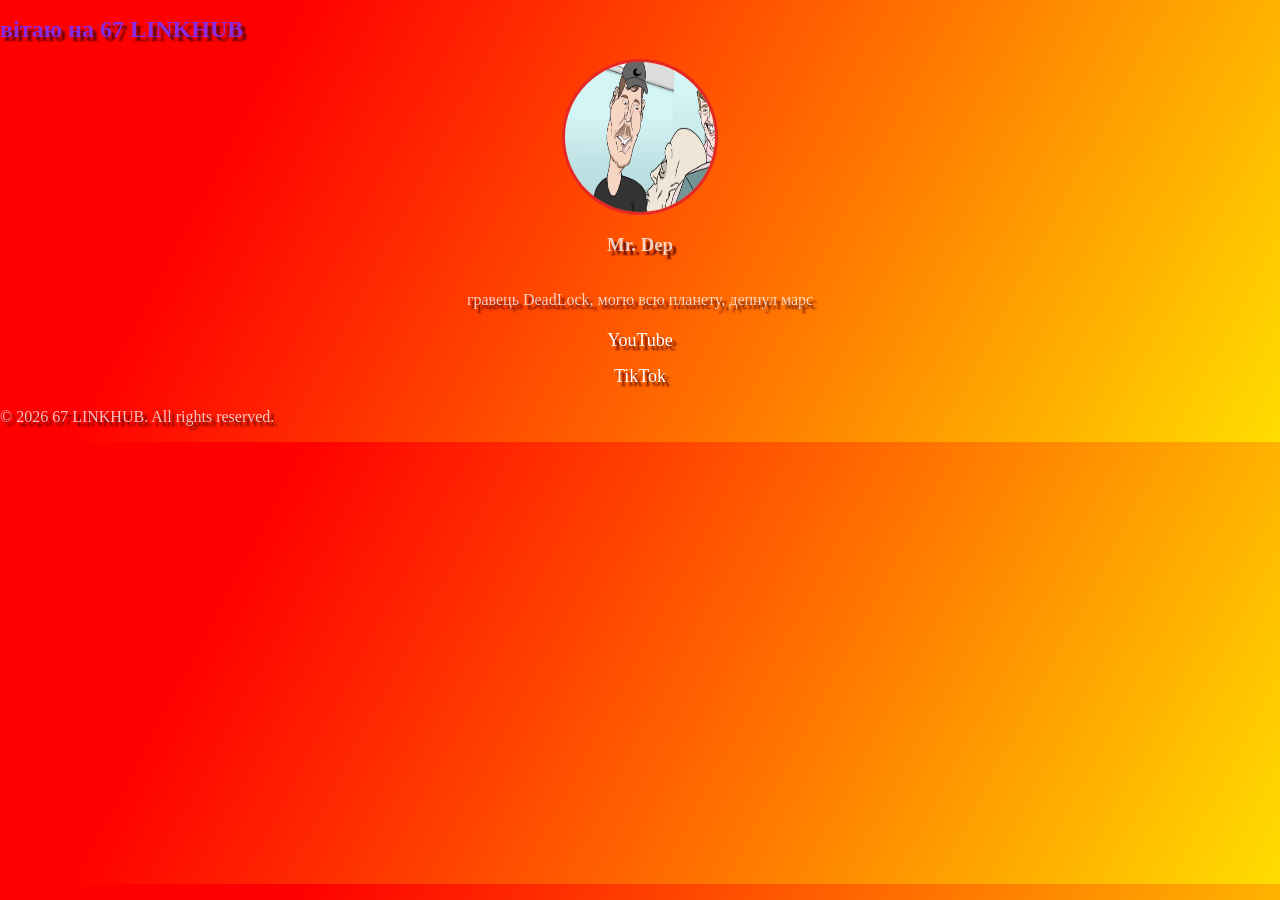
<file: 5.1/index.html>
<!DOCTYPE html>
<html lang="en">
<head>
    <meta charset="UTF-8">
    <meta name="viewport" content="width=device-width, initial-scale=1.0">
    <title>Kyrylo LINKHUB</title>
    <link rel="stylesheet" href="style.css">
</head>
<body>
    <h1 class="heading">вітаю на 67 LINKHUB</h1>
    
    <div class="container">
        <img class="profile-image" src="img/mr-beast-good-boy.jpg" width="200">
        <h3 class="profile-name">Mr. Dep</h3>
        <p class="profile">гравець DeadLock, могю всю планету, депнул марс</p>
        <div class="links">
            <a class="link" href="https://www.youtube.com/channel/UCJGbR-rRUX_fvWPIlKBOh4A" target="blank">YouTube</a>
            <a class="link" href="https://www.tiktok.com/discover/%D0%BC%D0%B8%D1%81%D1%82%D0%B5%D1%80-%D0%B4%D0%B5%D0%BF%D0%BF" target="_blank">TikTok</a>
        </div>
    </div>
</div>
<footer>
    <p>&copy; 2026 67 LINKHUB. All rights reserved.</p>
</footer>
</body>
</html>
</file>
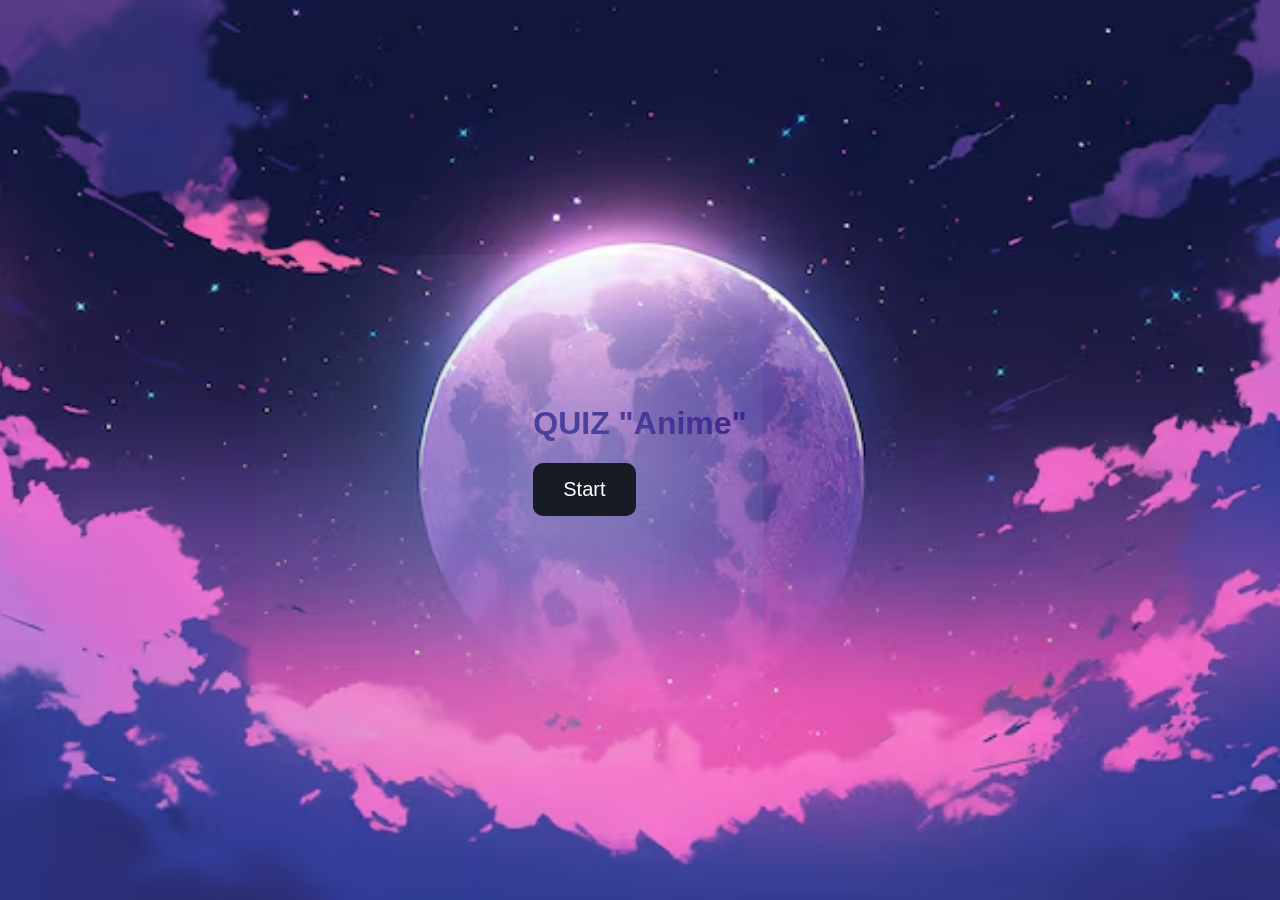
<file: 5.2/index.html>
<!DOCTYPE html>
<html lang="uk">
    <head>
        <link rel="stylesheet"href="style.css">
    </head>
<body>
    

<div class="app-container">
    <div id="start-screen" class="screen">
        <h1></h1>
        <h1> QUIZ "Anime"</h1>
        <button id='start-btn'>Start</button>

    </div>

    <div id="quiz-screen" class="screen hide">
        <div class='header'>
            <span id=timer>Чяс: 15 секунд</span>
            <span id='score-display'>Бали: 0</span>
        </div>
        <h2 id="question-text">Питання</h2>
        <div id="answers-container">
            
        </div>
    </div>

    <div id="result-screen" class="screen hide">
        <h2> Quiz пройдено на</h2>
        <p class = 'result-text'></p>
        <button id='restart-btn'>Повернутися </button>

    </div>
</div>
<script src="script.js"></script>
</body>
</html>
</file>
<file: 5.1/style.css>
.heading {
    color: blueviolet;
    font-size: 24px;
    font-weight: bold;
}
body{
    margin: 0;
    padding: 0;
    width: 100%;
    height: 100%;
    background-size: cover;
    background-repeat: no-repeat;
    background-position: center;
    color:rgba(255, 255, 255, 0.758);
    text-shadow: 4px 4px 2px rgba(86, 4, 4, 0.893);
    font-family: 'courier new', gothman, bold,;

    background: #ffdd00;
    background: linear-gradient(152deg,#ffdd00 0%, #ff0000 80%);
    background: -webkit-linear-gradient(152deg,#ffdd00 0%, #ff0000 80%);
    background: -moz-linear-gradient(152deg,#ffdd00 0%, #ff0000 80%);
}
.container {
    display: flex;
    justify-content: center;
    align-items: center;
    flex-direction: column;
}

.profile-image {
    width: 150px;
    height: 150px;
    border-radius: 67%;
    border: 3px solid rgb(228, 39, 39)
}


.links {
    display: flex;
    flex-direction: column;
    align-items: center;
    gap: 5px;
}

.link {
    text-decoration: none;
    color: white;
    background-color: rgba(0, 0, 0, 0);
    width: 200px;
    text-align: center;
    
    font-size: 18px;
    padding: 5px 10px;
    border-radius: 5px;
    transition: background-color 0.3s ease;
}

.link:hover {
    background-color: rgba(0, 17, 91, 0.724);
    color: rgb(219, 243, 255);
}
</file>
<file: 5.2/style.css>
/* Cкопіюй код з минулого уроку */
body {
    font-family: 'Arial', sans-serif;
    background-image: url("image/anime.avif");
    background-size: cover;
    background-position: center;
    color: #333;
    display: flex;
    justify-content: center;
    align-items: center;
    height: 100vh;
    margin: 0;
}

.hide {
    display:none;
}

.correct {
    background-color: #6bf2b3 ;
}

.wrong {
    background-color: #161b24 ;
    color: white;
}
#start-btn {
    background-color: #161b24;
    color: white;
    padding: 15px 30px;
    border: none;
    border-radius: 10px;
    font-size: 20px;
    cursor: pointer;
    box-shadow: -11px -1px 400px 75px rgba(143,231,237,0.75);
}

#restart-btn {
    background-color: #161b24;
    color: white;
    padding: 15px 30px;
    border: none;
    border-radius: 10px;
    font-size: 20px;
    cursor: pointer;
    box-shadow: -11px -1px 400px 75px rgba(143,231,237,0.75);
}




#question-text {
     background-color: #000d21;
    color: white;
    padding: 15px 30px;
    border: none;
    border-radius: 10px;
    font-size: 20px;
    cursor: pointer;
    box-shadow: -11px -1px 400px 75px rgba(143,231,237,0.75);
}
#answers-container {
    display: flex;
    flex-direction: column;
    gap: 12px;
    margin-top: 20px;
}


.answer-btn {
    background-color: #cdddf7;
    color: #333;
    border: 5px solid #b1c2de;
    border-radius: 8px;
    padding: 12px 20px;
    font-size: 26px;
    font-weight: 500;
    cursor: pointer;
    transition: all 0.2s ease-in-ease-out;
    text-align: left;
}


.answer-btn:hover {
    background-color: #e2e8f0;
    border-color: #bcccdc;
    transform: translateY(-2px);
}


.answer-btn.correct {
    background-color: #67e6a6 !important;
    color: #deffee !important;
    border-color: #2fd683 !important;
}


.answer-btn.wrong {
    background-color: #ffb8b8 !important;
    color: #ffdede !important;
    border-color: #ff7575 !important;
}

h1 {
    color :#320580 ;
}

h2 {
    color: #320580;
}

.header {
    display: flex;
    justify-content: space-between;
    background-color: #d0b5ff;
    padding:20px;
    border-radius: 10px;
}
</file>
